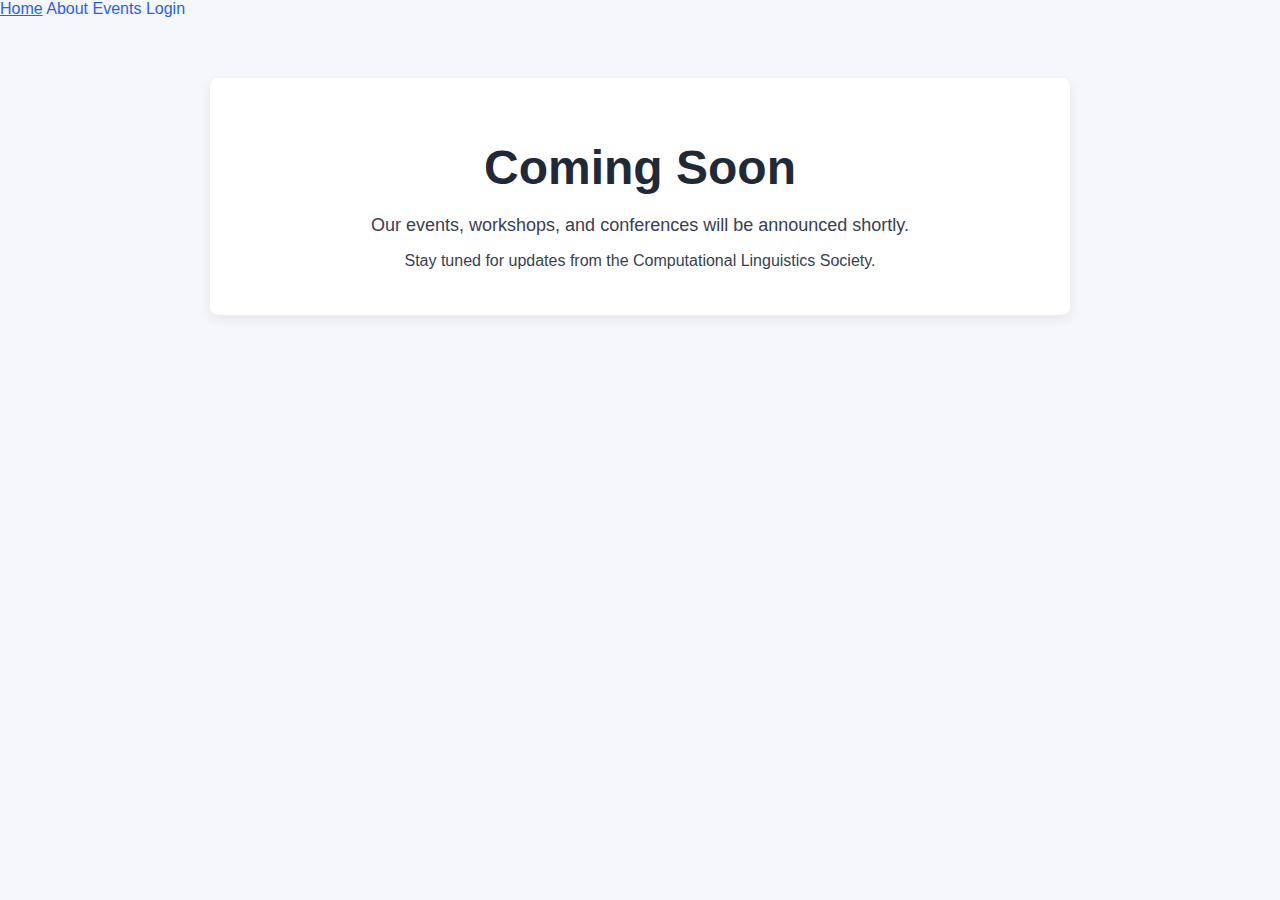
<file: events.html>
<!DOCTYPE html>
<html lang="en">
<head>
  <meta charset="UTF-8">
  <title>Events | Computational Linguistics Society</title>
  <meta name="viewport" content="width=device-width, initial-scale=1.0">
  <link rel="stylesheet" href="style.css">
</head>
<body>

<!-- Navigation -->
<nav>
  <a href="index.html">Home</a>
  <a href="about.html">About</a>
  <a href="events.html">Events</a>
  <a href="login.html">Login</a>
</nav>

<!-- Main Content -->
<div class="container" style="text-align: center;">

  <h1 style="font-size: 48px; margin-bottom: 20px;">
    Coming Soon
  </h1>

  <p class="notice" style="font-size: 18px;">
    Our events, workshops, and conferences will be announced shortly.
  </p>

  <p class="notice">
    Stay tuned for updates from the Computational Linguistics Society.
  </p>

</div>

</body>
</html>
</file>
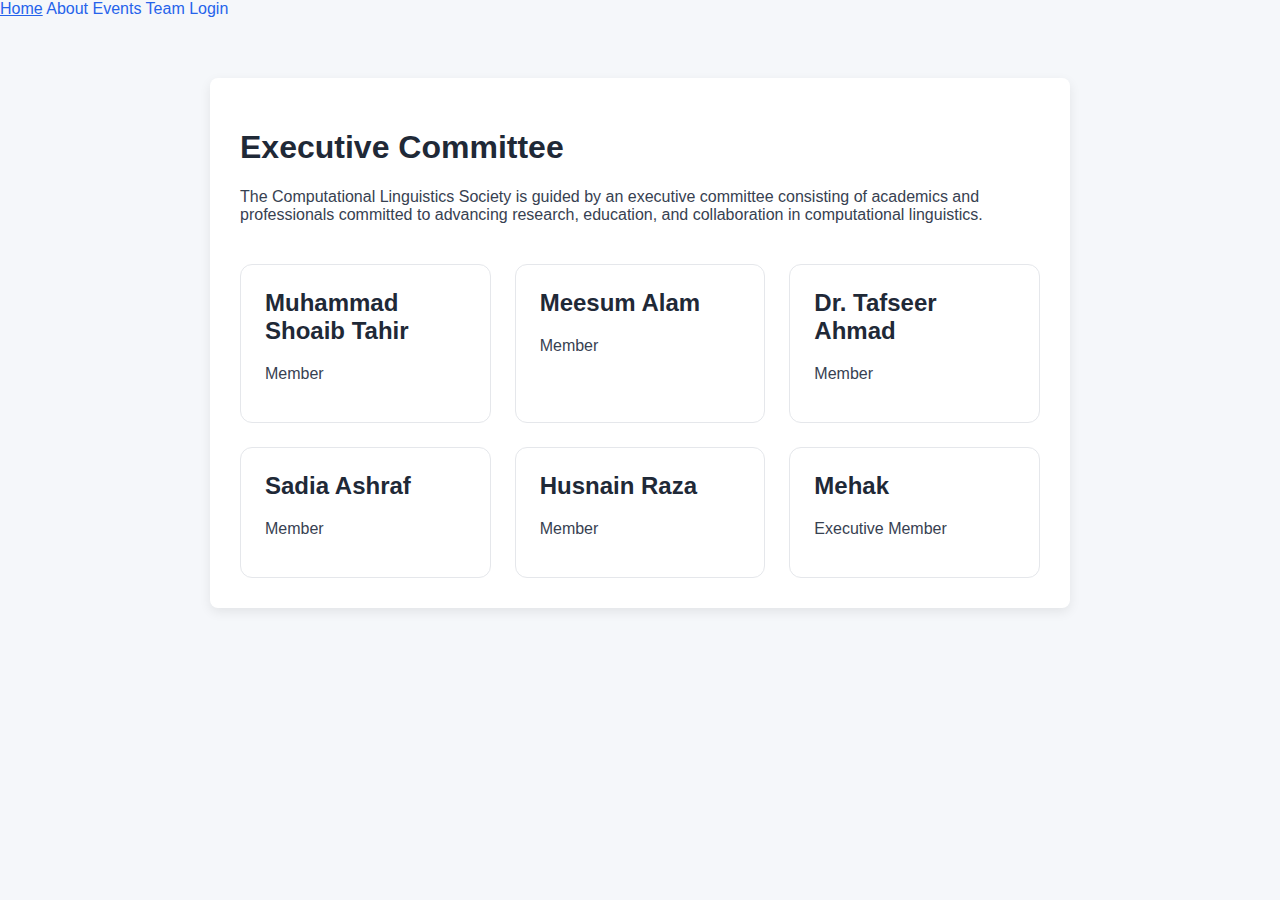
<file: team.html>
<!DOCTYPE html>
<html lang="en">
<head>
  <meta charset="UTF-8">
  <title>Executive Committee | Computational Linguistics Society</title>
  <meta name="viewport" content="width=device-width, initial-scale=1.0">
  <link rel="stylesheet" href="style.css">
</head>
<body>

<!-- Navigation -->
<nav>
  <a href="index.html">Home</a>
  <a href="about.html">About</a>
  <a href="events.html">Events</a>
  <a href="team.html">Team</a>
  <a href="login.html">Login</a>
</nav>

<!-- Main Content -->
<div class="container">

  <h1>Executive Committee</h1>

  <p class="notice">
    The Computational Linguistics Society is guided by an executive committee
    consisting of academics and professionals committed to advancing research,
    education, and collaboration in computational linguistics.
  </p>

  <div style="display:grid; grid-template-columns: repeat(auto-fit, minmax(240px, 1fr)); gap: 24px; margin-top: 40px;">

    <!-- Card 1 -->
    <div style="border:1px solid #e5e7eb; border-radius:12px; padding:24px;">
      <h2 style="margin-top:0;">Muhammad Shoaib Tahir</h2>
      <p class="notice">Member</p>
    </div>

    <!-- Card 2 -->
    <div style="border:1px solid #e5e7eb; border-radius:12px; padding:24px;">
      <h2 style="margin-top:0;">Meesum Alam</h2>
      <p class="notice">Member</p>
    </div>

    <!-- Card 3 -->
    <div style="border:1px solid #e5e7eb; border-radius:12px; padding:24px;">
      <h2 style="margin-top:0;">Dr. Tafseer Ahmad</h2>
      <p class="notice">Member</p>
    </div>

    <!-- Card 4 -->
    <div style="border:1px solid #e5e7eb; border-radius:12px; padding:24px;">
      <h2 style="margin-top:0;">Sadia Ashraf</h2>
      <p class="notice">Member</p>
    </div>

    <!-- Card 5 -->
    <div style="border:1px solid #e5e7eb; border-radius:12px; padding:24px;">
      <h2 style="margin-top:0;">Husnain Raza</h2>
      <p class="notice">Member</p>
    </div>

    <!-- Card 6 -->
    <div style="border:1px solid #e5e7eb; border-radius:12px; padding:24px;">
      <h2 style="margin-top:0;">Mehak</h2>
      <p class="notice">Executive Member</p>
    </div>

  </div>

</div>

</body>
</html>
</file>
<file: style.css>
body {
  font-family: Arial, Helvetica, sans-serif;
  background-color: #f5f7fa;
  margin: 0;
  padding: 0;
}

h1, h2 {
  color: #1f2937;
}

.container {
  max-width: 800px;
  margin: 60px auto;
  background: #ffffff;
  padding: 30px;
  border-radius: 8px;
  box-shadow: 0 4px 12px rgba(0, 0, 0, 0.08);
}

button {
  padding: 10px 18px;
  background-color: #2563eb;
  color: #ffffff;
  border: none;
  border-radius: 5px;
  cursor: pointer;
  font-size: 14px;
}

button:hover {
  background-color: #1e40af;
}

a {
  color: #2563eb;
  text-decoration: none;
}

a:hover {
  text-decoration: underline;
}

ul {
  margin-top: 20px;
}

li {
  margin-bottom: 8px;
}

.notice {
  color: #374151;
  margin-bottom: 15px;
}
</file>
